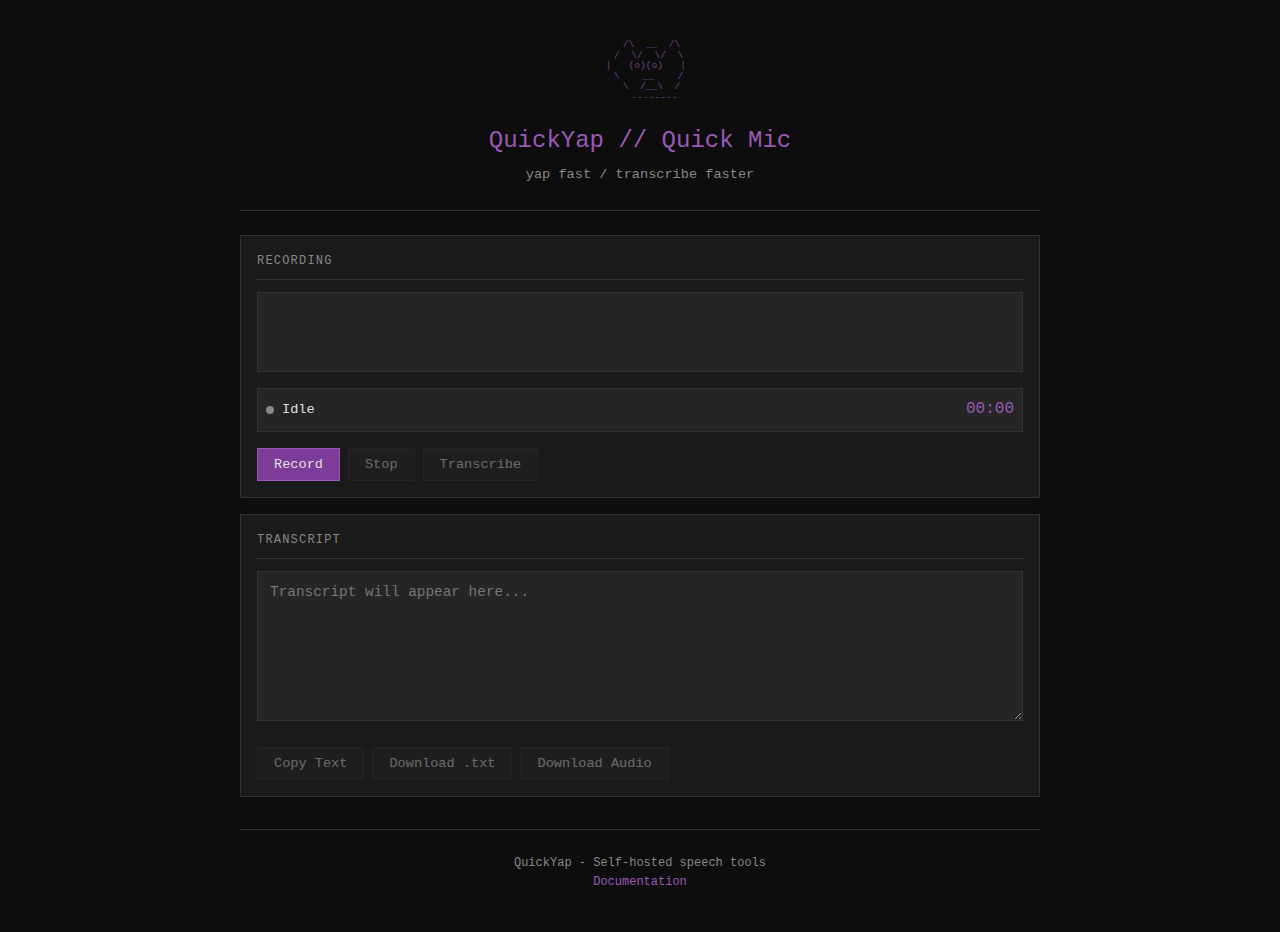
<file: asr/ui/index.html>
<!DOCTYPE html>
<html lang="en">
<head>
  <meta charset="UTF-8">
  <meta name="viewport" content="width=device-width, initial-scale=1.0">
  <title>QuickYap - Quick Mic</title>
  <link rel="icon" type="image/svg+xml" href="/favicon.svg">
  <style>
    :root {
      --bg-primary: #0d0d0d;
      --bg-secondary: #1a1a1a;
      --bg-tertiary: #252525;
      --text-primary: #e0e0e0;
      --text-secondary: #888;
      --accent: #9b59b6;
      --accent-dim: #7d3c98;
      --border: #333;
      --success: #27ae60;
      --error: #c0392b;
      --warning: #f39c12;
    }
    
    * {
      box-sizing: border-box;
      margin: 0;
      padding: 0;
    }
    
    body {
      font-family: 'Consolas', 'Monaco', 'Courier New', monospace;
      background-color: var(--bg-primary);
      color: var(--text-primary);
      min-height: 100vh;
      padding: 1rem;
      line-height: 1.6;
    }
    
    .container {
      max-width: 800px;
      margin: 0 auto;
    }
    
    header {
      text-align: center;
      padding: 1.5rem 0;
      border-bottom: 1px solid var(--border);
      margin-bottom: 1.5rem;
    }
    
    .ascii-yak {
      color: var(--accent);
      font-size: 0.6rem;
      line-height: 1.1;
      margin-bottom: 0.5rem;
      opacity: 0.7;
    }
    
    h1 {
      font-size: 1.5rem;
      font-weight: normal;
      color: var(--accent);
    }
    
    .tagline {
      color: var(--text-secondary);
      font-size: 0.85rem;
      margin-top: 0.25rem;
    }
    
    .panel {
      background: var(--bg-secondary);
      border: 1px solid var(--border);
      padding: 1rem;
      margin-bottom: 1rem;
    }
    
    .panel-header {
      color: var(--text-secondary);
      font-size: 0.75rem;
      text-transform: uppercase;
      letter-spacing: 0.1em;
      margin-bottom: 0.75rem;
      padding-bottom: 0.5rem;
      border-bottom: 1px solid var(--border);
    }
    
    .waveform-container {
      position: relative;
      height: 80px;
      background: var(--bg-tertiary);
      border: 1px solid var(--border);
      margin-bottom: 1rem;
    }
    
    #waveform {
      width: 100%;
      height: 100%;
    }
    
    .status-bar {
      display: flex;
      justify-content: space-between;
      align-items: center;
      padding: 0.5rem;
      background: var(--bg-tertiary);
      border: 1px solid var(--border);
      margin-bottom: 1rem;
      font-size: 0.85rem;
    }
    
    .status {
      display: flex;
      align-items: center;
      gap: 0.5rem;
    }
    
    .status-dot {
      width: 8px;
      height: 8px;
      border-radius: 50%;
      background: var(--text-secondary);
    }
    
    .status-dot.recording {
      background: var(--error);
      animation: pulse 1s infinite;
    }
    
    .status-dot.processing {
      background: var(--warning);
      animation: pulse 0.5s infinite;
    }
    
    .status-dot.done {
      background: var(--success);
    }
    
    .status-dot.error {
      background: var(--error);
    }
    
    @keyframes pulse {
      0%, 100% { opacity: 1; }
      50% { opacity: 0.4; }
    }
    
    .timer {
      font-family: 'Consolas', monospace;
      font-size: 1rem;
      color: var(--accent);
    }
    
    .controls {
      display: flex;
      gap: 0.5rem;
      flex-wrap: wrap;
    }
    
    button {
      font-family: inherit;
      font-size: 0.85rem;
      padding: 0.5rem 1rem;
      background: var(--bg-tertiary);
      color: var(--text-primary);
      border: 1px solid var(--border);
      cursor: pointer;
      transition: all 0.15s ease;
    }
    
    button:hover:not(:disabled) {
      background: var(--accent-dim);
      border-color: var(--accent);
    }
    
    button:focus {
      outline: 2px solid var(--accent);
      outline-offset: 2px;
    }
    
    button:disabled {
      opacity: 0.4;
      cursor: not-allowed;
    }
    
    button.primary {
      background: var(--accent-dim);
      border-color: var(--accent);
    }
    
    button.primary:hover:not(:disabled) {
      background: var(--accent);
    }
    
    button.recording {
      background: var(--error);
      border-color: var(--error);
    }
    
    .transcript-area {
      width: 100%;
      min-height: 150px;
      padding: 0.75rem;
      font-family: inherit;
      font-size: 0.9rem;
      background: var(--bg-tertiary);
      color: var(--text-primary);
      border: 1px solid var(--border);
      resize: vertical;
      margin-bottom: 1rem;
    }
    
    .transcript-area:focus {
      outline: 2px solid var(--accent);
      outline-offset: -2px;
    }
    
    .output-controls {
      display: flex;
      gap: 0.5rem;
      flex-wrap: wrap;
    }
    
    .message {
      padding: 0.5rem;
      margin-top: 1rem;
      font-size: 0.85rem;
      border-left: 3px solid var(--accent);
      background: var(--bg-tertiary);
    }
    
    .message.error {
      border-left-color: var(--error);
      color: var(--error);
    }
    
    .message.success {
      border-left-color: var(--success);
      color: var(--success);
    }
    
    footer {
      text-align: center;
      padding: 1.5rem 0;
      margin-top: 2rem;
      border-top: 1px solid var(--border);
      color: var(--text-secondary);
      font-size: 0.75rem;
    }
    
    footer a {
      color: var(--accent);
      text-decoration: none;
    }
    
    footer a:hover {
      text-decoration: underline;
    }
    
    @media (max-width: 600px) {
      .controls, .output-controls {
        flex-direction: column;
      }
      button {
        width: 100%;
      }
    }
  </style>
</head>
<body>
  <div class="container">
    <header>
      <pre class="ascii-yak">
    /\  __  /\
   /  \/  \/  \
  |   (o)(o)   |
   \    __    /
    \  /__\  /
     --------
      </pre>
      <h1>QuickYap // Quick Mic</h1>
      <p class="tagline">yap fast / transcribe faster</p>
    </header>
    
    <main>
      <div class="panel">
        <div class="panel-header">Recording</div>
        
        <div class="waveform-container">
          <canvas id="waveform"></canvas>
        </div>
        
        <div class="status-bar">
          <div class="status">
            <span class="status-dot" id="statusDot"></span>
            <span id="statusText">Idle</span>
          </div>
          <div class="timer" id="timer">00:00</div>
        </div>
        
        <div class="controls">
          <button id="recordBtn" class="primary">Record</button>
          <button id="stopBtn" disabled>Stop</button>
          <button id="transcribeBtn" disabled>Transcribe</button>
        </div>
      </div>
      
      <div class="panel">
        <div class="panel-header">Transcript</div>
        <textarea id="transcript" class="transcript-area" placeholder="Transcript will appear here..." readonly></textarea>
        
        <div class="output-controls">
          <button id="copyBtn" disabled>Copy Text</button>
          <button id="downloadTxtBtn" disabled>Download .txt</button>
          <button id="downloadAudioBtn" disabled>Download Audio</button>
        </div>
        
        <div id="message" class="message" style="display: none;"></div>
      </div>
    </main>
    
    <footer>
      <p>QuickYap - Self-hosted speech tools</p>
      <p><a href="https://github.com/itscooleric/quick-yap">Documentation</a></p>
    </footer>
  </div>

  <script>
    // State
    let mediaRecorder = null;
    let audioChunks = [];
    let audioBlob = null;
    let audioStream = null;
    let audioContext = null;
    let analyser = null;
    let animationId = null;
    let startTime = null;
    let timerInterval = null;

    // Elements
    const recordBtn = document.getElementById('recordBtn');
    const stopBtn = document.getElementById('stopBtn');
    const transcribeBtn = document.getElementById('transcribeBtn');
    const copyBtn = document.getElementById('copyBtn');
    const downloadTxtBtn = document.getElementById('downloadTxtBtn');
    const downloadAudioBtn = document.getElementById('downloadAudioBtn');
    const transcript = document.getElementById('transcript');
    const statusDot = document.getElementById('statusDot');
    const statusText = document.getElementById('statusText');
    const timerEl = document.getElementById('timer');
    const canvas = document.getElementById('waveform');
    const canvasCtx = canvas.getContext('2d');
    const messageEl = document.getElementById('message');

    // Initialize canvas
    function resizeCanvas() {
      canvas.width = canvas.offsetWidth * window.devicePixelRatio;
      canvas.height = canvas.offsetHeight * window.devicePixelRatio;
      canvasCtx.scale(window.devicePixelRatio, window.devicePixelRatio);
    }
    resizeCanvas();
    window.addEventListener('resize', resizeCanvas);

    // Status management
    function setStatus(status, text) {
      statusDot.className = 'status-dot ' + status;
      statusText.textContent = text;
    }

    // Timer management
    function updateTimer() {
      if (!startTime) return;
      const elapsed = Math.floor((Date.now() - startTime) / 1000);
      const mins = Math.floor(elapsed / 60).toString().padStart(2, '0');
      const secs = (elapsed % 60).toString().padStart(2, '0');
      timerEl.textContent = `${mins}:${secs}`;
    }

    function startTimer() {
      startTime = Date.now();
      timerInterval = setInterval(updateTimer, 100);
    }

    function stopTimer() {
      clearInterval(timerInterval);
      timerInterval = null;
    }

    function resetTimer() {
      stopTimer();
      startTime = null;
      timerEl.textContent = '00:00';
    }

    // Waveform visualization
    function drawWaveform() {
      if (!analyser) return;
      
      const bufferLength = analyser.frequencyBinCount;
      const dataArray = new Uint8Array(bufferLength);
      analyser.getByteTimeDomainData(dataArray);
      
      const width = canvas.offsetWidth;
      const height = canvas.offsetHeight;
      
      canvasCtx.fillStyle = '#252525';
      canvasCtx.fillRect(0, 0, width, height);
      
      canvasCtx.lineWidth = 2;
      canvasCtx.strokeStyle = '#9b59b6';
      canvasCtx.beginPath();
      
      const sliceWidth = width / bufferLength;
      let x = 0;
      
      for (let i = 0; i < bufferLength; i++) {
        const v = dataArray[i] / 128.0;
        const y = (v * height) / 2;
        
        if (i === 0) {
          canvasCtx.moveTo(x, y);
        } else {
          canvasCtx.lineTo(x, y);
        }
        x += sliceWidth;
      }
      
      canvasCtx.lineTo(width, height / 2);
      canvasCtx.stroke();
      
      animationId = requestAnimationFrame(drawWaveform);
    }

    function drawIdleWaveform() {
      const width = canvas.offsetWidth;
      const height = canvas.offsetHeight;
      
      canvasCtx.fillStyle = '#252525';
      canvasCtx.fillRect(0, 0, width, height);
      
      canvasCtx.strokeStyle = '#333';
      canvasCtx.lineWidth = 1;
      canvasCtx.beginPath();
      canvasCtx.moveTo(0, height / 2);
      canvasCtx.lineTo(width, height / 2);
      canvasCtx.stroke();
    }
    drawIdleWaveform();

    // Get supported MIME type
    function getSupportedMimeType() {
      const types = [
        'audio/webm;codecs=opus',
        'audio/ogg;codecs=opus',
        'audio/webm',
        'audio/ogg',
        ''
      ];
      for (const type of types) {
        if (type === '' || MediaRecorder.isTypeSupported(type)) {
          return type;
        }
      }
      return '';
    }

    // Recording
    async function startRecording() {
      try {
        audioStream = await navigator.mediaDevices.getUserMedia({ audio: true });
        
        // Setup audio context and analyser
        audioContext = new (window.AudioContext || window.webkitAudioContext)();
        analyser = audioContext.createAnalyser();
        analyser.fftSize = 2048;
        
        const source = audioContext.createMediaStreamSource(audioStream);
        source.connect(analyser);
        
        // Setup MediaRecorder
        const mimeType = getSupportedMimeType();
        const options = mimeType ? { mimeType } : {};
        mediaRecorder = new MediaRecorder(audioStream, options);
        audioChunks = [];
        
        mediaRecorder.ondataavailable = (e) => {
          if (e.data.size > 0) {
            audioChunks.push(e.data);
          }
        };
        
        mediaRecorder.onstop = () => {
          const actualMimeType = mediaRecorder.mimeType || 'audio/webm';
          audioBlob = new Blob(audioChunks, { type: actualMimeType });
          
          stopTimer();
          if (animationId) {
            cancelAnimationFrame(animationId);
            animationId = null;
          }
          drawIdleWaveform();
          
          // Cleanup
          if (audioStream) {
            audioStream.getTracks().forEach(track => track.stop());
          }
          if (audioContext) {
            audioContext.close();
          }
          
          setStatus('done', 'Recording saved');
          transcribeBtn.disabled = false;
          downloadAudioBtn.disabled = false;
        };
        
        mediaRecorder.start();
        startTimer();
        drawWaveform();
        
        setStatus('recording', 'Recording...');
        recordBtn.disabled = true;
        stopBtn.disabled = false;
        transcribeBtn.disabled = true;
        
      } catch (err) {
        console.error('Recording error:', err);
        setStatus('error', 'Microphone access denied');
        showMessage('Error: Could not access microphone. Please allow microphone access.', 'error');
      }
    }

    function stopRecording() {
      if (mediaRecorder && mediaRecorder.state !== 'inactive') {
        mediaRecorder.stop();
      }
      recordBtn.disabled = false;
      stopBtn.disabled = true;
    }

    // Transcription
    async function transcribe() {
      if (!audioBlob) {
        showMessage('No audio to transcribe', 'error');
        return;
      }
      
      setStatus('processing', 'Uploading...');
      transcribeBtn.disabled = true;
      recordBtn.disabled = true;
      
      try {
        const formData = new FormData();
        
        // Determine file extension from MIME type
        let ext = 'webm';
        if (audioBlob.type.includes('ogg')) ext = 'ogg';
        else if (audioBlob.type.includes('wav')) ext = 'wav';
        else if (audioBlob.type.includes('mp3')) ext = 'mp3';
        
        formData.append('audio_file', audioBlob, `recording.${ext}`);
        
        setStatus('processing', 'Transcribing...');
        
        const response = await fetch('/asr?output=txt', {
          method: 'POST',
          body: formData
        });
        
        if (!response.ok) {
          throw new Error(`Transcription failed: ${response.status} ${response.statusText}`);
        }
        
        const text = await response.text();
        transcript.value = text.trim();
        transcript.readOnly = false;
        
        setStatus('done', 'Done');
        copyBtn.disabled = false;
        downloadTxtBtn.disabled = false;
        showMessage('Transcription complete', 'success');
        
      } catch (err) {
        console.error('Transcription error:', err);
        setStatus('error', 'Error');
        showMessage(`Transcription failed: ${err.message}`, 'error');
      } finally {
        transcribeBtn.disabled = false;
        recordBtn.disabled = false;
      }
    }

    // Copy and download
    function copyTranscript() {
      navigator.clipboard.writeText(transcript.value).then(() => {
        showMessage('Copied to clipboard', 'success');
      }).catch(err => {
        showMessage('Copy failed', 'error');
      });
    }

    function downloadTranscript() {
      const text = transcript.value;
      if (!text) return;
      
      const blob = new Blob([text], { type: 'text/plain' });
      const url = URL.createObjectURL(blob);
      const a = document.createElement('a');
      a.href = url;
      a.download = `transcript-${Date.now()}.txt`;
      a.click();
      URL.revokeObjectURL(url);
    }

    function downloadAudio() {
      if (!audioBlob) return;
      
      let ext = 'webm';
      if (audioBlob.type.includes('ogg')) ext = 'ogg';
      else if (audioBlob.type.includes('wav')) ext = 'wav';
      
      const url = URL.createObjectURL(audioBlob);
      const a = document.createElement('a');
      a.href = url;
      a.download = `recording-${Date.now()}.${ext}`;
      a.click();
      URL.revokeObjectURL(url);
    }

    // Messages
    function showMessage(text, type = '') {
      messageEl.textContent = text;
      messageEl.className = 'message ' + type;
      messageEl.style.display = 'block';
      
      setTimeout(() => {
        messageEl.style.display = 'none';
      }, 4000);
    }

    // Event listeners
    recordBtn.addEventListener('click', startRecording);
    stopBtn.addEventListener('click', stopRecording);
    transcribeBtn.addEventListener('click', transcribe);
    copyBtn.addEventListener('click', copyTranscript);
    downloadTxtBtn.addEventListener('click', downloadTranscript);
    downloadAudioBtn.addEventListener('click', downloadAudio);

    // Keyboard shortcuts
    document.addEventListener('keydown', (e) => {
      if (e.code === 'Space' && e.target === document.body) {
        e.preventDefault();
        if (!recordBtn.disabled) {
          startRecording();
        } else if (!stopBtn.disabled) {
          stopRecording();
        }
      }
    });
  </script>
</body>
</html>
</file>
